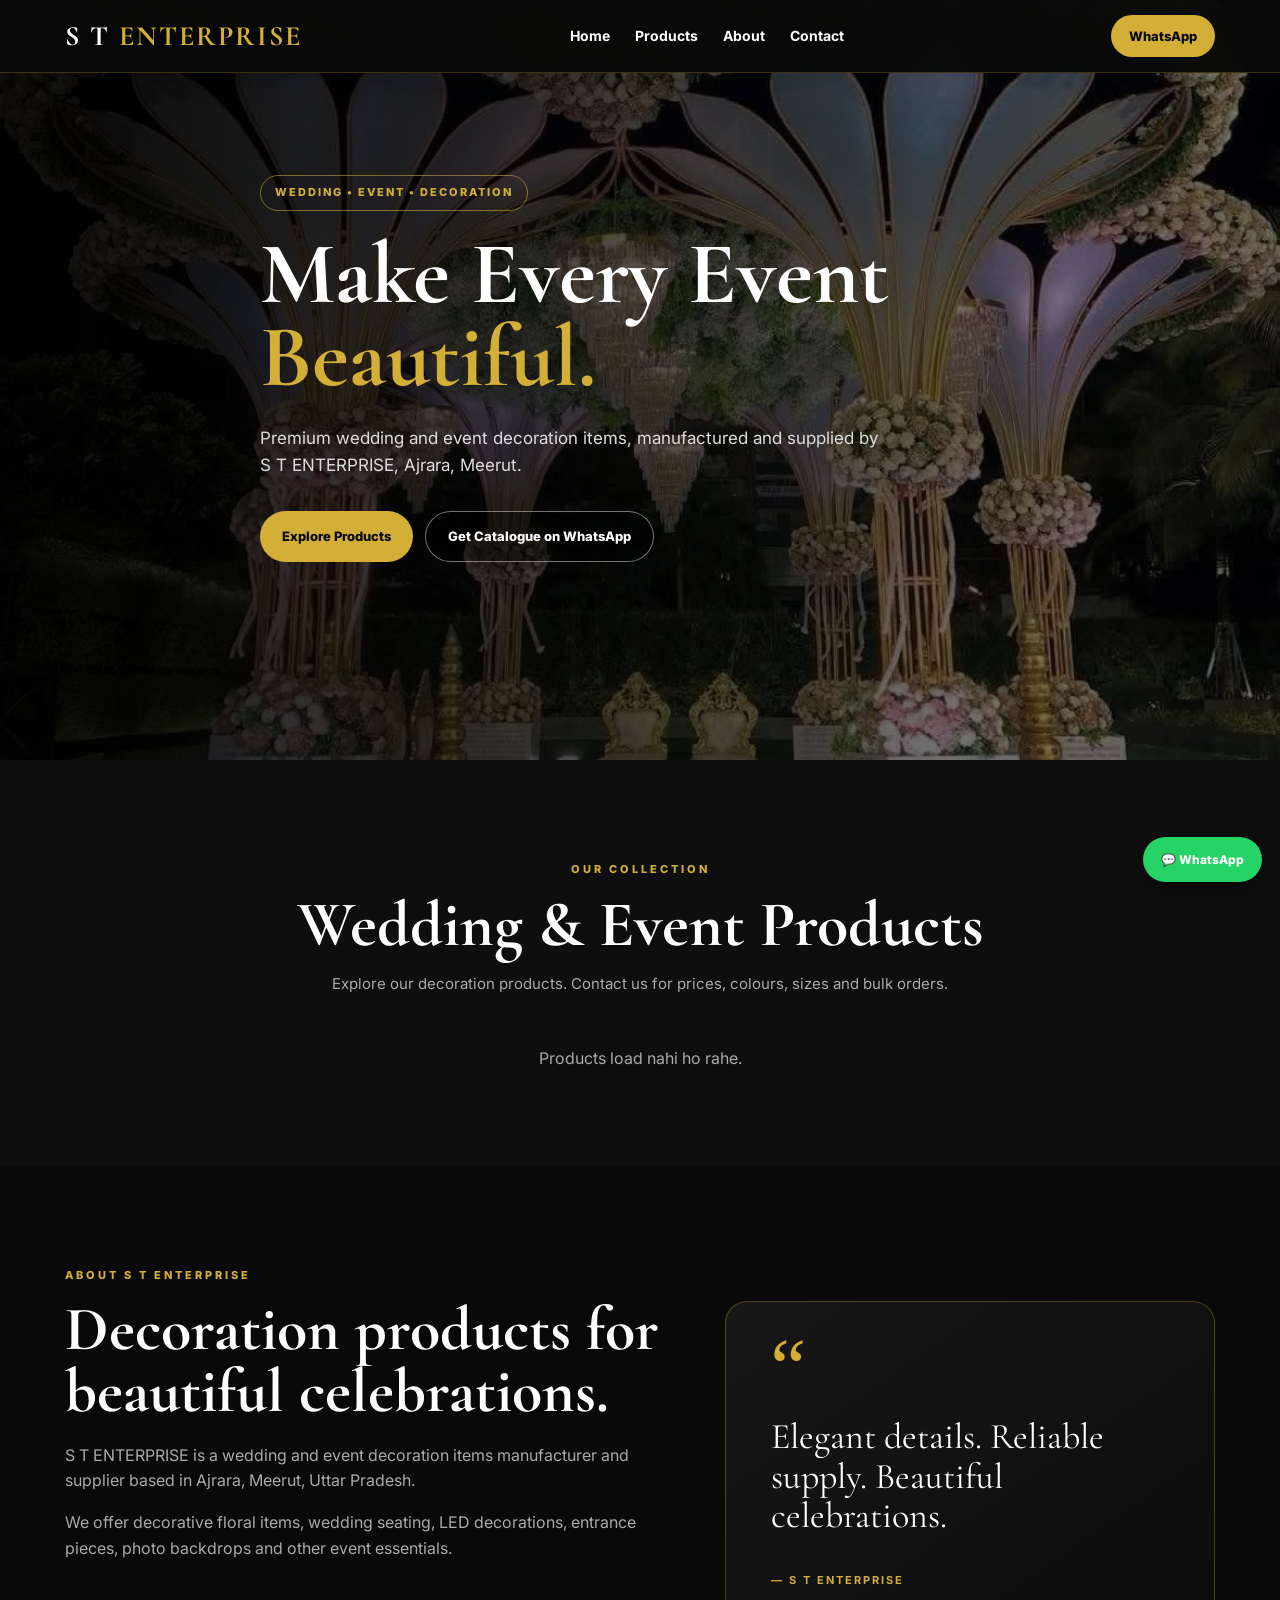
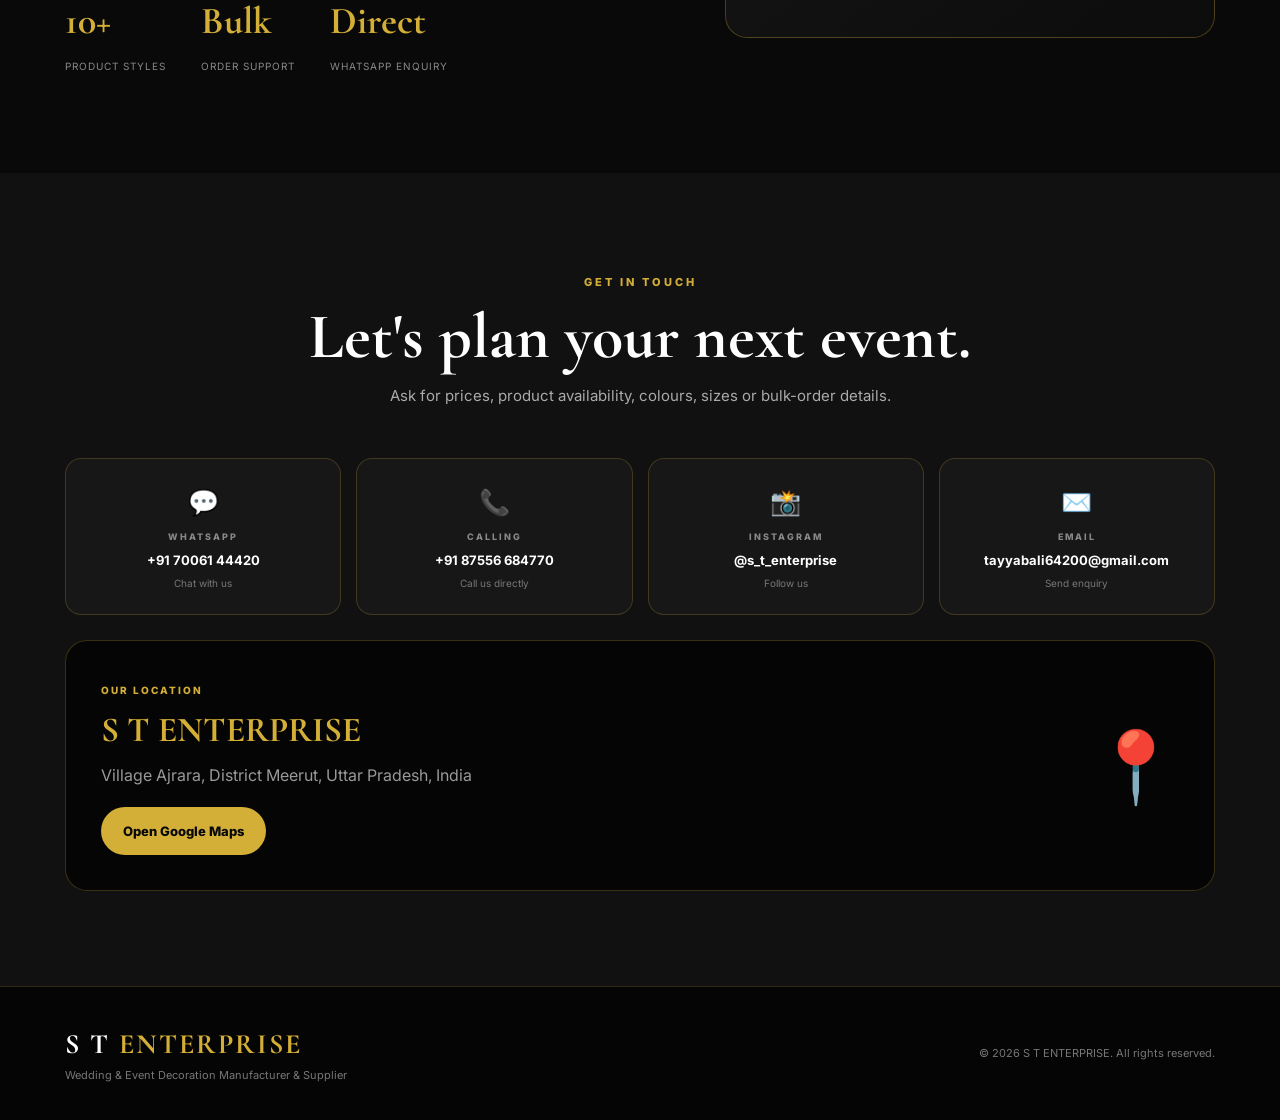
<file: index.html>
<!DOCTYPE html>
<html lang="en">
<head>
<meta charset="UTF-8">
<meta name="viewport" content="width=device-width, initial-scale=1.0">

<meta name="description" content="S T ENTERPRISE - Wedding & Event Decoration Items Manufacturer & Supplier in Meerut, Uttar Pradesh.">

<title>S T ENTERPRISE | Wedding & Event Decoration</title>

<link rel="preconnect" href="https://fonts.googleapis.com">
<link rel="preconnect" href="https://fonts.gstatic.com" crossorigin>
<link href="https://fonts.googleapis.com/css2?family=Cormorant+Garamond:wght@500;600;700&family=Inter:wght@400;500;600;700;800&display=swap" rel="stylesheet">

<style>
*{
  box-sizing:border-box;
  margin:0;
  padding:0;
}

html{
  scroll-behavior:smooth;
}

body{
  font-family:Inter,Arial,sans-serif;
  background:#090909;
  color:#fff;
  line-height:1.6;
}

a{
  text-decoration:none;
  color:inherit;
}

.container{
  width:min(1150px,92%);
  margin:auto;
}

/* NAVBAR */
header{
  position:fixed;
  top:0;
  left:0;
  right:0;
  z-index:100;
  background:rgba(8,8,8,.94);
  backdrop-filter:blur(15px);
  border-bottom:1px solid rgba(212,175,55,.25);
}

.nav{
  min-height:72px;
  display:flex;
  align-items:center;
  justify-content:space-between;
  gap:20px;
}

.logo{
  font-family:"Cormorant Garamond",serif;
  font-size:28px;
  font-weight:700;
  letter-spacing:2px;
  color:#d4af37;
}

.logo span{
  color:#fff;
}

nav{
  display:flex;
  gap:25px;
  font-size:14px;
  font-weight:700;
}

nav a:hover{
  color:#d4af37;
}

.nav-btn{
  background:#d4af37;
  color:#080808;
  padding:11px 18px;
  border-radius:30px;
  font-size:13px;
  font-weight:800;
}

/* HERO */
.hero{
  min-height:760px;
  padding-top:72px;
  display:flex;
  align-items:center;
  position:relative;
  background:
    linear-gradient(90deg,rgba(0,0,0,.92),rgba(0,0,0,.42)),
    url("product-7.jpeg") center/cover;
}

.hero-content{
  max-width:760px;
  padding:90px 0;
}

.badge{
  display:inline-block;
  color:#d4af37;
  border:1px solid rgba(212,175,55,.55);
  padding:8px 14px;
  border-radius:30px;
  font-size:11px;
  letter-spacing:2px;
  font-weight:800;
  margin-bottom:22px;
}

.hero h1{
  font-family:"Cormorant Garamond",serif;
  font-size:clamp(52px,8vw,88px);
  line-height:.95;
  margin-bottom:25px;
}

.hero h1 span{
  color:#d4af37;
}

.hero p{
  max-width:620px;
  color:#ddd;
  font-size:17px;
  margin-bottom:32px;
}

.buttons{
  display:flex;
  gap:12px;
  flex-wrap:wrap;
}

.btn{
  display:inline-flex;
  align-items:center;
  justify-content:center;
  padding:14px 22px;
  border-radius:30px;
  font-size:13px;
  font-weight:800;
}

.gold{
  background:#d4af37;
  color:#080808;
}

.dark-btn{
  border:1px solid rgba(255,255,255,.45);
  color:#fff;
  background:rgba(0,0,0,.35);
}

.gold:hover{
  background:#f0cf59;
}

/* SECTIONS */
section{
  padding:95px 0;
}

.heading{
  text-align:center;
  max-width:720px;
  margin:0 auto 50px;
}

.heading small{
  color:#d4af37;
  letter-spacing:3px;
  font-size:11px;
  font-weight:800;
}

.heading h2{
  font-family:"Cormorant Garamond",serif;
  font-size:clamp(42px,6vw,64px);
  line-height:1;
  margin:12px 0 15px;
}

.heading p{
  color:#aaa;
  font-size:15px;
}

/* PRODUCTS */
.products{
  background:#0e0e0e;
}

.gallery{
  display:grid;
  grid-template-columns:repeat(3,1fr);
  gap:20px;
}

.card{
  background:#151515;
  border:1px solid rgba(212,175,55,.18);
  border-radius:18px;
  overflow:hidden;
  transition:.3s;
}

.card:hover{
  transform:translateY(-6px);
  border-color:#d4af37;
  box-shadow:0 15px 40px rgba(212,175,55,.12);
}

.card img{
  display:block;
  width:100%;
  height:310px;
  object-fit:cover;
  background:#222;
}

.card-body{
  padding:20px;
}

.card h3{
  font-family:"Cormorant Garamond",serif;
  font-size:28px;
  margin-bottom:8px;
}

.card p{
  color:#999;
  font-size:12px;
  margin-bottom:14px;
}

.card a{
  color:#d4af37;
  font-size:12px;
  font-weight:800;
}

/* ABOUT */
.about{
  background:#090909;
}

.about-grid{
  display:grid;
  grid-template-columns:1.1fr .9fr;
  gap:60px;
  align-items:center;
}

.about h2{
  font-family:"Cormorant Garamond",serif;
  font-size:clamp(42px,6vw,62px);
  line-height:1;
  margin:12px 0 20px;
}

.about p{
  color:#aaa;
  margin-bottom:16px;
}

.stats{
  display:flex;
  gap:35px;
  margin-top:30px;
  flex-wrap:wrap;
}

.stat strong{
  display:block;
  color:#d4af37;
  font-family:"Cormorant Garamond",serif;
  font-size:38px;
}

.stat span{
  color:#888;
  font-size:10px;
  letter-spacing:1px;
  text-transform:uppercase;
}

.quote{
  border:1px solid rgba(212,175,55,.3);
  border-radius:22px;
  padding:45px;
  background:linear-gradient(145deg,#171717,#0c0c0c);
}

.quote-mark{
  color:#d4af37;
  font-family:Georgia,serif;
  font-size:80px;
  line-height:.5;
}

.quote p{
  color:#fff;
  font-family:"Cormorant Garamond",serif;
  font-size:36px;
  line-height:1.1;
  margin:30px 0;
}

/* CONTACT */
.contact{
  background:#111;
}

.contact-grid{
  display:grid;
  grid-template-columns:repeat(4,1fr);
  gap:15px;
}

.contact-card{
  border:1px solid rgba(212,175,55,.22);
  border-radius:16px;
  padding:23px 16px;
  text-align:center;
  background:#171717;
  transition:.25s;
}

.contact-card:hover{
  border-color:#d4af37;
  transform:translateY(-4px);
}

.contact-card .icon{
  font-size:25px;
  color:#d4af37;
  display:block;
  margin-bottom:8px;
}

.contact-card small{
  display:block;
  color:#888;
  font-size:9px;
  letter-spacing:2px;
  font-weight:800;
}

.contact-card strong{
  display:block;
  font-size:13px;
  margin:5px 0;
  word-break:break-word;
}

.contact-card p{
  color:#777;
  font-size:10px;
}

/* LOCATION */
.location{
  margin-top:25px;
  padding:35px;
  border-radius:22px;
  background:#050505;
  border:1px solid rgba(212,175,55,.25);
  display:flex;
  justify-content:space-between;
  align-items:center;
  gap:30px;
}

.location h3{
  color:#d4af37;
  font-family:"Cormorant Garamond",serif;
  font-size:35px;
}

.location p{
  color:#999;
  margin:5px 0 18px;
}

/* FOOTER */
footer{
  background:#050505;
  border-top:1px solid rgba(212,175,55,.2);
  padding:35px 0;
}

.footer{
  display:flex;
  justify-content:space-between;
  gap:20px;
  align-items:center;
}

.footer p{
  color:#777;
  font-size:11px;
}

/* FLOATING WHATSAPP */
.whatsapp{
  position:fixed;
  right:18px;
  bottom:18px;
  z-index:200;
  background:#25d366;
  color:#fff;
  padding:13px 18px;
  border-radius:30px;
  font-size:12px;
  font-weight:800;
  box-shadow:0 8px 25px rgba(0,0,0,.4);
}

/* MOBILE */
@media(max-width:850px){

  nav{
    display:none;
  }

  .gallery{
    grid-template-columns:repeat(2,1fr);
  }

  .about-grid{
    grid-template-columns:1fr;
  }

  .contact-grid{
    grid-template-columns:repeat(2,1fr);
  }

  .location{
    flex-direction:column;
    align-items:flex-start;
  }
}

@media(max-width:560px){

  .nav{
    min-height:64px;
  }

  .logo{
    font-size:22px;
  }

  .nav-btn{
    padding:9px 13px;
  }

  .hero{
    min-height:700px;
  }

  .hero-content{
    padding:70px 0;
  }

  .hero h1{
    font-size:53px;
  }

  .hero p{
    font-size:14px;
  }

  section{
    padding:75px 0;
  }

  .gallery{
    grid-template-columns:1fr;
  }

  .card img{
    height:360px;
  }

  .contact-grid{
    grid-template-columns:1fr;
  }

  .quote{
    padding:30px;
  }

  .quote p{
    font-size:30px;
  }

  .footer{
    flex-direction:column;
    align-items:flex-start;
  }

  .whatsapp{
    right:12px;
    bottom:12px;
  }
}
</style>
</head>

<body>

<header>
  <div class="container nav">

    <a href="#home" class="logo">
      <span>S T</span> ENTERPRISE
    </a>

    <nav>
      <a href="#home">Home</a>
      <a href="#products">Products</a>
      <a href="#about">About</a>
      <a href="#contact">Contact</a>
    </nav>

    <a class="nav-btn"
       href="https://wa.me/917006144420?text=Hello%20S%20T%20ENTERPRISE%2C%20I%20want%20to%20enquire%20about%20your%20products."
       target="_blank">
       WhatsApp
    </a>

  </div>
</header>


<main>

<!-- HERO -->
<section id="home" class="hero">

  <div class="container hero-content">

    <div class="badge">
      WEDDING • EVENT • DECORATION
    </div>

    <h1>
      Make Every Event
      <span>Beautiful.</span>
    </h1>

    <p>
      Premium wedding and event decoration items,
      manufactured and supplied by S T ENTERPRISE,
      Ajrara, Meerut.
    </p>

    <div class="buttons">

      <a class="btn gold" href="#products">
        Explore Products
      </a>

      <a class="btn dark-btn"
         href="https://wa.me/917006144420?text=Hello%20S%20T%20ENTERPRISE%2C%20please%20share%20your%20product%20catalogue%20and%20prices."
         target="_blank">
        Get Catalogue on WhatsApp
      </a>

    </div>

  </div>

</section>


<!-- PRODUCTS -->
<section id="products" class="products">

  <div class="container">

    <div class="heading">
      <small>OUR COLLECTION</small>
      <h2>Wedding & Event Products</h2>
      <p>
        Explore our decoration products.
        Contact us for prices, colours, sizes and bulk orders.
      </p>
    </div>


    <div class="gallery" id="productGallery">
  <p style="color:#aaa;text-align:center;grid-column:1/-1;">
    Products loading...
  </p>
</div>
  </div>

</section>


<!-- ABOUT -->
<section id="about" class="about">

  <div class="container about-grid">

    <div>

      <small style="color:#d4af37;letter-spacing:3px;font-size:11px;font-weight:800;">
        ABOUT S T ENTERPRISE
      </small>

      <h2>
        Decoration products for
        beautiful celebrations.
      </h2>

      <p>
        S T ENTERPRISE is a wedding and event decoration
        items manufacturer and supplier based in Ajrara,
        Meerut, Uttar Pradesh.
      </p>

      <p>
        We offer decorative floral items, wedding seating,
        LED decorations, entrance pieces, photo backdrops
        and other event essentials.
      </p>

      <div class="stats">

        <div class="stat">
          <strong>10+</strong>
          <span>Product Styles</span>
        </div>

        <div class="stat">
          <strong>Bulk</strong>
          <span>Order Support</span>
        </div>

        <div class="stat">
          <strong>Direct</strong>
          <span>WhatsApp Enquiry</span>
        </div>

      </div>

    </div>


    <div class="quote">

      <div class="quote-mark">“</div>

      <p>
        Elegant details.
        Reliable supply.
        Beautiful celebrations.
      </p>

      <strong style="color:#d4af37;font-size:11px;letter-spacing:2px;">
        — S T ENTERPRISE
      </strong>

    </div>

  </div>

</section>


<!-- CONTACT -->
<section id="contact" class="contact">

  <div class="container">

    <div class="heading">

      <small>GET IN TOUCH</small>

      <h2>Let's plan your next event.</h2>

      <p>
        Ask for prices, product availability,
        colours, sizes or bulk-order details.
      </p>

    </div>


    <div class="contact-grid">

      <a class="contact-card"
         href="https://wa.me/917006144420"
         target="_blank">

        <span class="icon">💬</span>

        <small>WHATSAPP</small>

        <strong>+91 70061 44420</strong>

        <p>Chat with us</p>

      </a>


      <a class="contact-card"
         href="tel:+918755674770">

        <span class="icon">📞</span>

        <small>CALLING</small>

        <strong>+91 87556 684770</strong>

        <p>Call us directly</p>

      </a>


      <a class="contact-card"
         href="https://instagram.com/s_t_enterprise"
         target="_blank">

        <span class="icon">📸</span>

        <small>INSTAGRAM</small>

        <strong>@s_t_enterprise</strong>

        <p>Follow us</p>

      </a>


      <a class="contact-card"
         href="mailto:tayyabali64200@gmail.com">

        <span class="icon">✉️</span>

        <small>EMAIL</small>

        <strong>tayyabali64200@gmail.com</strong>

        <p>Send enquiry</p>

      </a>

    </div>


    <div class="location">

      <div>

        <small style="color:#d4af37;letter-spacing:2px;font-size:10px;font-weight:800;">
          OUR LOCATION
        </small>

        <h3>S T ENTERPRISE</h3>

        <p>
          Village Ajrara, District Meerut,
          Uttar Pradesh, India
        </p>

        <a class="btn gold"
           href="https://share.google/QiFMJJFF0xAn9dg6Y"
           target="_blank">
           Open Google Maps
        </a>

      </div>

      <div style="font-size:70px;">
        📍
      </div>

    </div>

  </div>

</section>

</main>


<footer>

  <div class="container footer">

    <div>

      <div class="logo">
        <span>S T</span> ENTERPRISE
      </div>

      <p>Wedding & Event Decoration Manufacturer & Supplier</p>

    </div>

    <p>
      © 2026 S T ENTERPRISE. All rights reserved.
    </p>

  </div>

</footer>


<a class="whatsapp"
   href="https://wa.me/917006144420?text=Hello%20S%20T%20ENTERPRISE%2C%20I%20am%20interested%20in%20your%20wedding%20event%20items."
   target="_blank">
   💬 WhatsApp
</a>

  <script>
const SUPABASE_URL = "https://woiicqehdpjjoztundgqe.supabase.co";
const SUPABASE_KEY = "sb_publishable_u7HOao33jfANYAi8BEIjxQ_jluHk17f";

async function loadProducts() {
  const gallery = document.getElementById("productGallery");

  try {
    const response = await fetch(
      `${SUPABASE_URL}/rest/v1/products?select=*&order=id.desc`,
      {
        headers: {
          "apikey": SUPABASE_KEY,
          "Authorization": `Bearer ${SUPABASE_KEY}`
        }
      }
    );

    if (!response.ok) {
      throw new Error("Products load nahi hue");
    }

    const products = await response.json();

    gallery.innerHTML = "";

    products.forEach(product => {
      const card = document.createElement("article");
      card.className = "card";

      const whatsappText =
        `Hello S T ENTERPRISE, mujhe ${product.name} ke baare mein details chahiye.`;

      card.innerHTML = `
        <img src="${product.image_url}"
             alt="${product.name || "S T ENTERPRISE product"}">

        <div class="card-body">
          <h3>${product.name || "Product"}</h3>
          <p>${product.description || ""}</p>

          <a href="https://wa.me/917006144420?text=${encodeURIComponent(whatsappText)}"
             target="_blank">
             Enquire on WhatsApp →
          </a>
        </div>
      `;

      gallery.appendChild(card);
    });

  } catch (error) {
    console.error(error);
    gallery.innerHTML = `
      <p style="color:#aaa;text-align:center;grid-column:1/-1;">
        Products load nahi ho rahe.
      </p>
    `;
  }
}

loadProducts();
</script>
</body>
</html>
</file>
